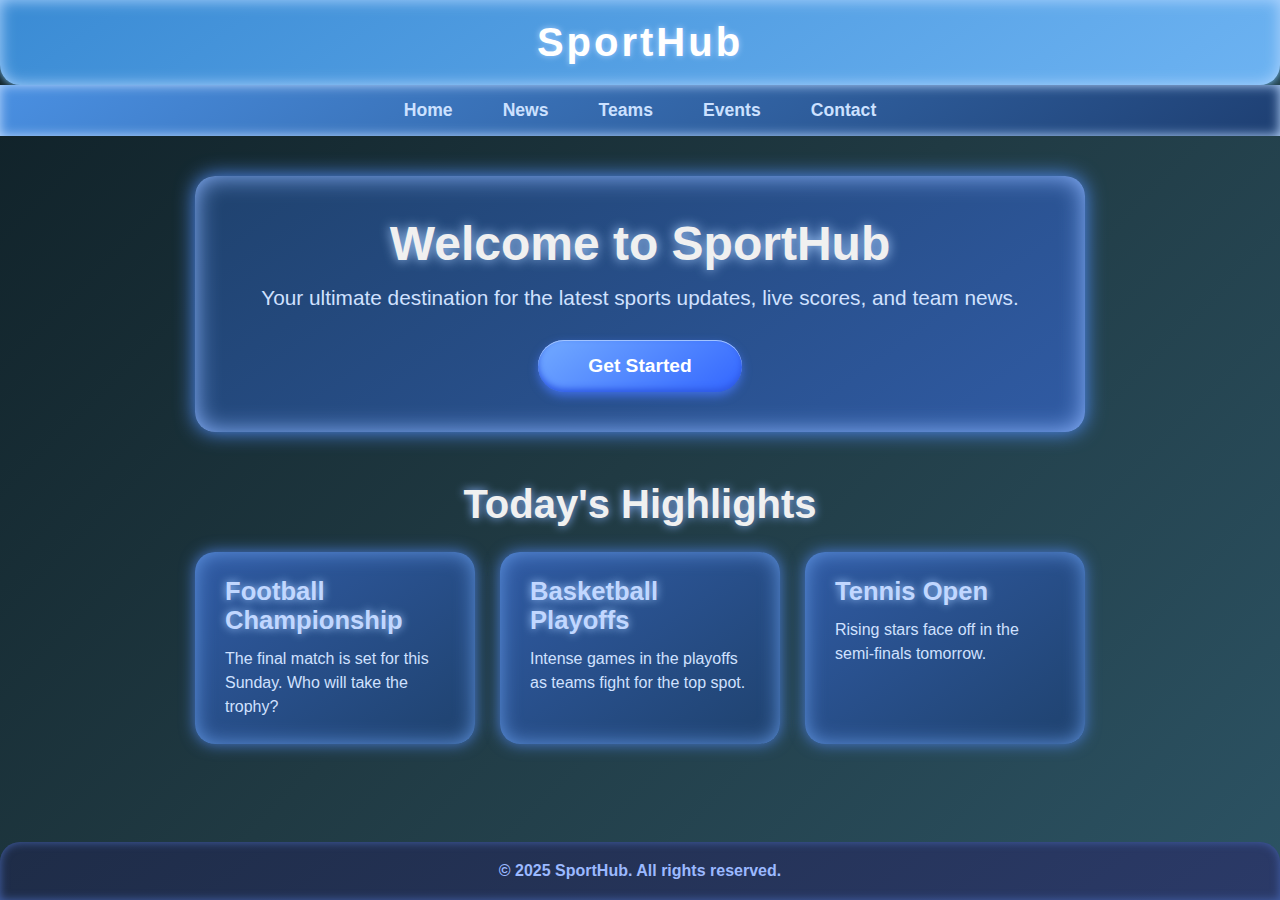
<file: index.HTML>
<!DOCTYPE html>
<html lang="en">
<head>
  <meta charset="UTF-8" />
  <meta name="viewport" content="width=device-width, initial-scale=1" />
  <title>Glossy SportHub</title>
  <style>
    /* Reset */
    * {
      margin: 0;
      padding: 0;
      box-sizing: border-box;
    }

    /* BODY */
    body {
      font-family: 'Segoe UI', Tahoma, Geneva, Verdana, sans-serif;
      background: linear-gradient(135deg, #0f2027, #203a43, #2c5364);
      color: #f0f0f0;
      min-height: 100vh;
      display: flex;
      flex-direction: column;
    }

    /* HEADER */
    header {
      background: linear-gradient(145deg, #3a8bd4, #6db3f2);
      padding: 20px 40px;
      box-shadow:
        0 0 8px #7ec8ff,
        inset 0 0 15px #b1d6ff;
      border-radius: 0 0 20px 20px;
      text-align: center;
      font-weight: 900;
      font-size: 2.5rem;
      color: white;
      letter-spacing: 3px;
      text-shadow: 0 0 6px #a7cfff;
      user-select: none;
    }

    /* NAVIGATION */
    nav {
      background: linear-gradient(145deg, #4a90e2, #1e3f72);
      box-shadow:
        inset 0 0 12px #bbd9ff;
    }

    nav ul.menu {
      display: flex;
      justify-content: center;
      list-style: none;
    }

    nav ul.menu li {
      margin: 0 25px;
    }

    nav ul.menu li a {
      display: block;
      padding: 15px 0;
      font-weight: 600;
      font-size: 1.1rem;
      color: #cce1ff;
      text-decoration: none;
      position: relative;
      transition: color 0.3s ease;
    }

    nav ul.menu li a::before {
      content: '';
      position: absolute;
      bottom: 6px;
      left: 50%;
      width: 0;
      height: 3px;
      background: #98c1ff;
      border-radius: 2px;
      transition: width 0.3s ease, left 0.3s ease;
    }

    nav ul.menu li a:hover,
    nav ul.menu li a:focus {
      color: #fff;
    }

    nav ul.menu li a:hover::before,
    nav ul.menu li a:focus::before {
      width: 60%;
      left: 20%;
    }

    /* MAIN */
    main {
      flex: 1;
      padding: 40px 20px;
      max-width: 1100px;
      margin: 0 auto;
    }

    /* INTRO SECTION */
    .intro {
      text-align: center;
      margin-bottom: 50px;
      background: linear-gradient(145deg, #1f426e, #305ba4);
      padding: 40px 30px;
      border-radius: 20px;
      box-shadow:
        0 0 20px #5390ff,
        inset 0 0 25px #8db6ff;
      user-select: none;
    }

    .intro h1 {
      font-size: 3rem;
      margin-bottom: 15px;
      text-shadow: 0 0 12px #a9cfff;
    }

    .intro p {
      font-size: 1.3rem;
      margin-bottom: 30px;
      color: #d0e1ff;
    }

    /* GLOSSY BUTTON */
    .btn-glossy {
      background: linear-gradient(145deg, #72aaff, #3366ff);
      border: none;
      border-radius: 30px;
      padding: 15px 50px;
      font-size: 1.2rem;
      font-weight: 700;
      color: white;
      cursor: pointer;
      box-shadow:
        0 4px 10px #3f6ee1,
        inset 0 1px 0 #a2c4ff,
        inset 0 -3px 6px #2e59e3;
      transition: background 0.3s ease, box-shadow 0.3s ease;
      user-select: none;
    }

    .btn-glossy:hover,
    .btn-glossy:focus {
      background: linear-gradient(145deg, #3366ff, #72aaff);
      box-shadow:
        0 6px 15px #2553cc,
        inset 0 1px 0 #b4d1ff,
        inset 0 -4px 8px #1f44b3;
      outline: none;
    }

    /* HIGHLIGHTS SECTION */
    .highlights {
      max-width: 100%;
      margin-top: 30px;
    }

    .highlights h2 {
      font-size: 2.5rem;
      margin-bottom: 25px;
      text-align: center;
      text-shadow: 0 0 10px #8ab4ff;
      user-select: none;
    }

    /* CARDS */
    .cards {
      display: flex;
      gap: 25px;
      justify-content: center;
      flex-wrap: wrap;
    }

    .card {
      background: linear-gradient(145deg, #305ba4, #1f426e);
      padding: 25px 30px;
      border-radius: 20px;
      width: 280px;
      box-shadow:
        0 0 15px #4a7bd6,
        inset 0 0 20px #6094e0;
      transition: transform 0.3s ease, box-shadow 0.3s ease;
      user-select: none;
      color: #d0e1ff;
    }

    .card:hover {
      transform: translateY(-10px);
      box-shadow:
        0 0 30px #7fa8ff,
        inset 0 0 30px #9fc9ff;
    }

    .card h3 {
      font-size: 1.6rem;
      margin-bottom: 12px;
      color: #c1d7ff;
      text-shadow: 0 0 8px #9fc9ff;
    }

    .card p {
      font-size: 1rem;
      line-height: 1.5;
    }

    /* FOOTER */
    footer {
      background: linear-gradient(145deg, #1e2c47, #2b3a68);
      color: #9bb9ff;
      text-align: center;
      padding: 20px 10px;
      user-select: none;
      font-weight: 600;
      font-size: 1rem;
      box-shadow:
        inset 0 0 10px #4461a9;
      border-radius: 20px 20px 0 0;
      margin-top: auto;
    }
  </style>
</head>
<body>

  <!-- HEADER -->
  <header>
    <div class="logo">SportHub</div>
  </header>

  <!-- NAVIGATION -->
  <nav>
    <ul class="menu">
      <li><a href="home.html">Home</a></li>
      <li><a href="news.html">News</a></li>
      <li><a href="teams">Teams</a></li>
      <li><a href="events.html">Events</a></li>
      <li><a href="contact.html">Contact</a></li>
    </ul>
  </nav>

  <!-- MAIN -->
  <main>
    <section class="intro">
      <h1>Welcome to SportHub</h1>
      <p>Your ultimate destination for the latest sports updates, live scores, and team news.</p>
      <button class="btn-glossy" onclick="alert('Thanks for joining SportHub!')">Get Started</button>
    </section>

    <section class="highlights">
      <h2>Today's Highlights</h2>
      <div class="cards">
        <article class="card">
          <h3>Football Championship</h3>
          <p>The final match is set for this Sunday. Who will take the trophy?</p>
        </article>
        <article class="card">
          <h3>Basketball Playoffs</h3>
          <p>Intense games in the playoffs as teams fight for the top spot.</p>
        </article>
        <article class="card">
          <h3>Tennis Open</h3>
          <p>Rising stars face off in the semi-finals tomorrow.</p>
        </article>
      </div>
    </section>
  </main>

  <!-- FOOTER -->
  <footer>
    <p>&copy; 2025 SportHub. All rights reserved.</p>
  </footer>

</body>
</html>
</file>
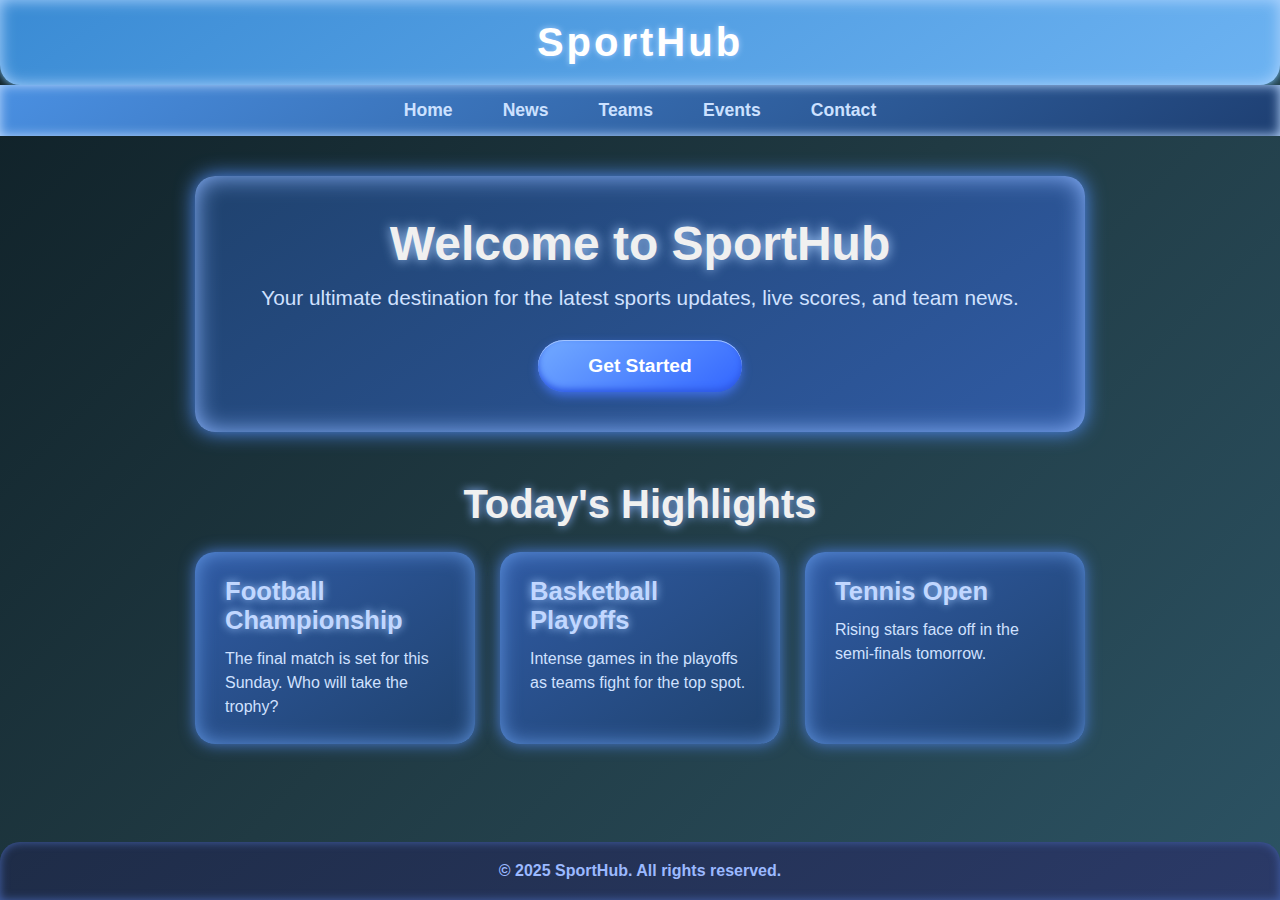
<file: index.html>
<!DOCTYPE html>
<html lang="en">
<head>
  <!-- Google tag (gtag.js) -->
<script async src="https://www.googletagmanager.com/gtag/js?id=G-8W7WYSQVYK"></script>
<script>
  window.dataLayer = window.dataLayer || [];
  function gtag(){dataLayer.push(arguments);}
  gtag('js', new Date());

  gtag('config', 'G-8W7WYSQVYK');
</script>
  <meta charset="UTF-8" />
  <meta name="viewport" content="width=device-width, initial-scale=1" />
  <title>Glossy SportHub</title>
  <style>
    /* Reset */
    * {
      margin: 0;
      padding: 0;
      box-sizing: border-box;
    }

    /* BODY */
    body {
      font-family: 'Segoe UI', Tahoma, Geneva, Verdana, sans-serif;
      background: linear-gradient(135deg, #0f2027, #203a43, #2c5364);
      color: #f0f0f0;
      min-height: 100vh;
      display: flex;
      flex-direction: column;
    }

    /* HEADER */
    header {
      background: linear-gradient(145deg, #3a8bd4, #6db3f2);
      padding: 20px 40px;
      box-shadow:
        0 0 8px #7ec8ff,
        inset 0 0 15px #b1d6ff;
      border-radius: 0 0 20px 20px;
      text-align: center;
      font-weight: 900;
      font-size: 2.5rem;
      color: white;
      letter-spacing: 3px;
      text-shadow: 0 0 6px #a7cfff;
      user-select: none;
    }

    /* NAVIGATION */
    nav {
      background: linear-gradient(145deg, #4a90e2, #1e3f72);
      box-shadow:
        inset 0 0 12px #bbd9ff;
    }

    nav ul.menu {
      display: flex;
      justify-content: center;
      list-style: none;
    }

    nav ul.menu li {
      margin: 0 25px;
    }

    nav ul.menu li a {
      display: block;
      padding: 15px 0;
      font-weight: 600;
      font-size: 1.1rem;
      color: #cce1ff;
      text-decoration: none;
      position: relative;
      transition: color 0.3s ease;
    }

    nav ul.menu li a::before {
      content: '';
      position: absolute;
      bottom: 6px;
      left: 50%;
      width: 0;
      height: 3px;
      background: #98c1ff;
      border-radius: 2px;
      transition: width 0.3s ease, left 0.3s ease;
    }

    nav ul.menu li a:hover,
    nav ul.menu li a:focus {
      color: #fff;
    }

    nav ul.menu li a:hover::before,
    nav ul.menu li a:focus::before {
      width: 60%;
      left: 20%;
    }

    /* MAIN */
    main {
      flex: 1;
      padding: 40px 20px;
      max-width: 1100px;
      margin: 0 auto;
    }

    /* INTRO SECTION */
    .intro {
      text-align: center;
      margin-bottom: 50px;
      background: linear-gradient(145deg, #1f426e, #305ba4);
      padding: 40px 30px;
      border-radius: 20px;
      box-shadow:
        0 0 20px #5390ff,
        inset 0 0 25px #8db6ff;
      user-select: none;
    }

    .intro h1 {
      font-size: 3rem;
      margin-bottom: 15px;
      text-shadow: 0 0 12px #a9cfff;
    }

    .intro p {
      font-size: 1.3rem;
      margin-bottom: 30px;
      color: #d0e1ff;
    }

    /* GLOSSY BUTTON */
    .btn-glossy {
      background: linear-gradient(145deg, #72aaff, #3366ff);
      border: none;
      border-radius: 30px;
      padding: 15px 50px;
      font-size: 1.2rem;
      font-weight: 700;
      color: white;
      cursor: pointer;
      box-shadow:
        0 4px 10px #3f6ee1,
        inset 0 1px 0 #a2c4ff,
        inset 0 -3px 6px #2e59e3;
      transition: background 0.3s ease, box-shadow 0.3s ease;
      user-select: none;
    }

    .btn-glossy:hover,
    .btn-glossy:focus {
      background: linear-gradient(145deg, #3366ff, #72aaff);
      box-shadow:
        0 6px 15px #2553cc,
        inset 0 1px 0 #b4d1ff,
        inset 0 -4px 8px #1f44b3;
      outline: none;
    }

    /* HIGHLIGHTS SECTION */
    .highlights {
      max-width: 100%;
      margin-top: 30px;
    }

    .highlights h2 {
      font-size: 2.5rem;
      margin-bottom: 25px;
      text-align: center;
      text-shadow: 0 0 10px #8ab4ff;
      user-select: none;
    }

    /* CARDS */
    .cards {
      display: flex;
      gap: 25px;
      justify-content: center;
      flex-wrap: wrap;
    }

    .card {
      background: linear-gradient(145deg, #305ba4, #1f426e);
      padding: 25px 30px;
      border-radius: 20px;
      width: 280px;
      box-shadow:
        0 0 15px #4a7bd6,
        inset 0 0 20px #6094e0;
      transition: transform 0.3s ease, box-shadow 0.3s ease;
      user-select: none;
      color: #d0e1ff;
    }

    .card:hover {
      transform: translateY(-10px);
      box-shadow:
        0 0 30px #7fa8ff,
        inset 0 0 30px #9fc9ff;
    }

    .card h3 {
      font-size: 1.6rem;
      margin-bottom: 12px;
      color: #c1d7ff;
      text-shadow: 0 0 8px #9fc9ff;
    }

    .card p {
      font-size: 1rem;
      line-height: 1.5;
    }

    /* FOOTER */
    footer {
      background: linear-gradient(145deg, #1e2c47, #2b3a68);
      color: #9bb9ff;
      text-align: center;
      padding: 20px 10px;
      user-select: none;
      font-weight: 600;
      font-size: 1rem;
      box-shadow:
        inset 0 0 10px #4461a9;
      border-radius: 20px 20px 0 0;
      margin-top: auto;
    }
  </style>
</head>
<body>

  <!-- HEADER -->
  <header>
    <div class="logo">SportHub</div>
  </header>

  <!-- NAVIGATION -->
  <nav>
    <ul class="menu">
      <li><a href="home.html">Home</a></li>
      <li><a href="news.html">News</a></li>
      <li><a href="teams">Teams</a></li>
      <li><a href="events.html">Events</a></li>
      <li><a href="contact.html">Contact</a></li>
    </ul>
  </nav>

  <!-- MAIN -->
  <main>
    <section class="intro">
      <h1>Welcome to SportHub</h1>
      <p>Your ultimate destination for the latest sports updates, live scores, and team news.</p>
      <button class="btn-glossy" onclick="alert('Thanks for joining SportHub!')">Get Started</button>
    </section>

    <section class="highlights">
      <h2>Today's Highlights</h2>
      <div class="cards">
        <article class="card">
          <h3>Football Championship</h3>
          <p>The final match is set for this Sunday. Who will take the trophy?</p>
        </article>
        <article class="card">
          <h3>Basketball Playoffs</h3>
          <p>Intense games in the playoffs as teams fight for the top spot.</p>
        </article>
        <article class="card">
          <h3>Tennis Open</h3>
          <p>Rising stars face off in the semi-finals tomorrow.</p>
        </article>
      </div>
    </section>
  </main>

  <!-- FOOTER -->
  <footer>
    <p>&copy; 2025 SportHub. All rights reserved.</p>
  </footer>

</body>
</html>
</file>
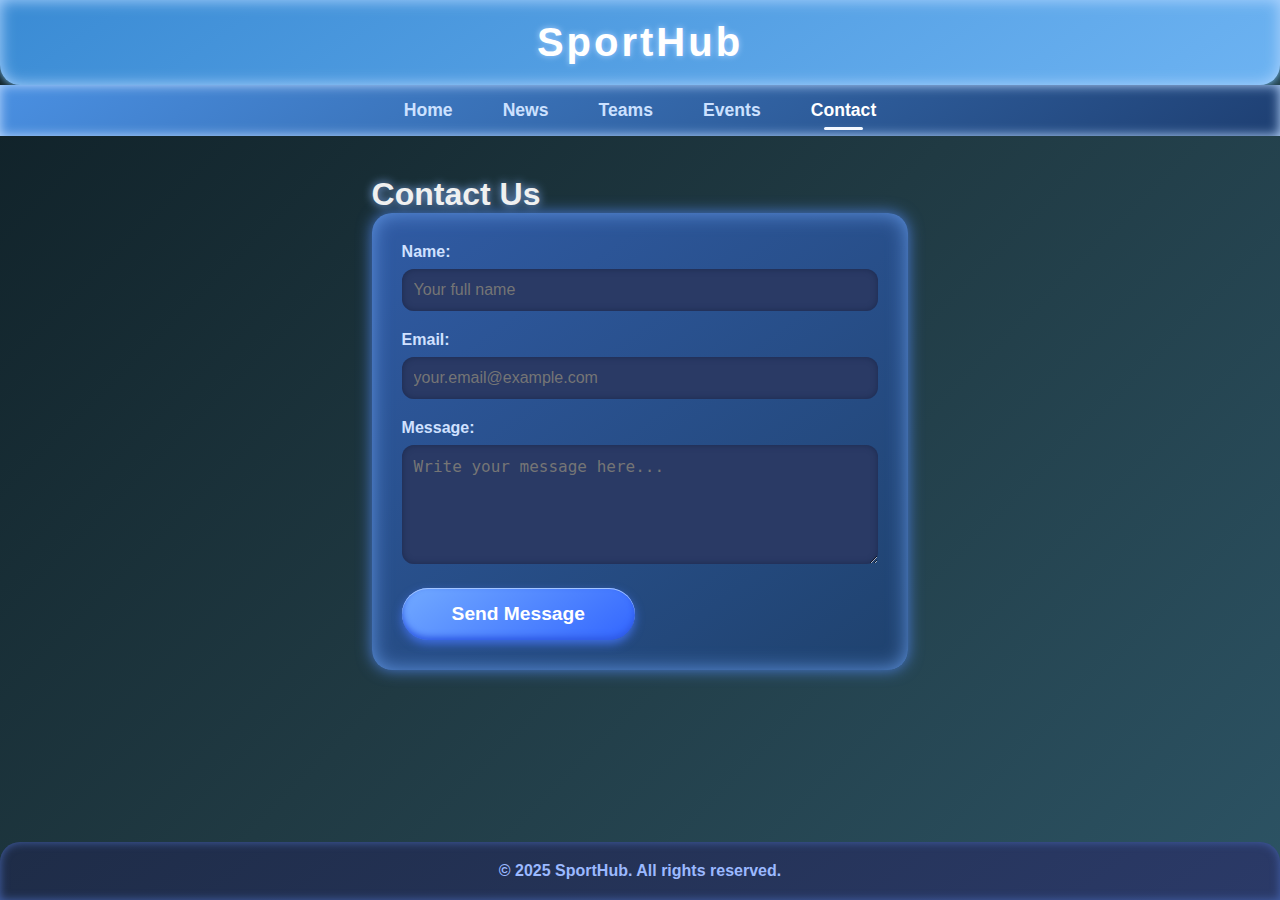
<file: contact - Copy - Copy.html>
<!DOCTYPE html>
<html lang="en">
<head>
  <meta charset="UTF-8" />
  <meta name="viewport" content="width=device-width, initial-scale=1" />
  <title>SportHub - Contact</title>
  <link rel="stylesheet" href="style.css" />
  <style>
    /* Extra styles for the form */
    form {
      background: linear-gradient(145deg, #305ba4, #1f426e);
      padding: 30px;
      border-radius: 20px;
      max-width: 600px;
      margin: 0 auto;
      box-shadow:
        0 0 15px #4a7bd6,
        inset 0 0 20px #6094e0;
      color: #d0e1ff;
    }

    label {
      display: block;
      margin-bottom: 8px;
      font-weight: 600;
      user-select: none;
    }

    input[type="text"],
    input[type="email"],
    textarea {
      width: 100%;
      padding: 12px;
      margin-bottom: 20px;
      border-radius: 12px;
      border: none;
      font-size: 1rem;
      box-shadow: inset 0 0 6px #1c2a4f;
      background: #2a3a65;
      color: #e0e9ff;
      resize: vertical;
    }

    input[type="text"]:focus,
    input[type="email"]:focus,
    textarea:focus {
      outline: none;
      box-shadow:
        0 0 8px #7fa8ff,
        inset 0 0 8px #7fa8ff;
      background: #3a4e83;
    }

    button[type="submit"] {
      background: linear-gradient(145deg, #72aaff, #3366ff);
      border: none;
      border-radius: 30px;
      padding: 15px 50px;
      font-size: 1.2rem;
      font-weight: 700;
      color: white;
      cursor: pointer;
      box-shadow:
        0 4px 10px #3f6ee1,
        inset 0 1px 0 #a2c4ff,
        inset 0 -3px 6px #2e59e3;
      transition: background 0.3s ease, box-shadow 0.3s ease;
      user-select: none;
    }

    button[type="submit"]:hover,
    button[type="submit"]:focus {
      background: linear-gradient(145deg, #3366ff, #72aaff);
      box-shadow:
        0 6px 15px #2553cc,
        inset 0 1px 0 #b4d1ff,
        inset 0 -4px 8px #1f44b3;
      outline: none;
    }
  </style>
</head>
<body>
  <header>
    <div class="logo">SportHub</div>
  </header>
  <nav>
    <ul class="menu">
      <li><a href="home.html">Home</a></li>
      <li><a href="news.html">News</a></li>
      <li><a href="teams.html">Teams</a></li>
      <li><a href="events.html">Events</a></li>
      <li><a href="contact.html" class="active">Contact</a></li>
    </ul>
  </nav>
  <main>
    <section>
      <h1>Contact Us</h1>
      <form onsubmit="event.preventDefault(); alert('Thank you for contacting SportHub!'); this.reset();">
        <label for="name">Name:</label>
        <input type="text" id="name" name="name" placeholder="Your full name" required />

        <label for="email">Email:</label>
        <input type="email" id="email" name="email" placeholder="your.email@example.com" required />

        <label for="message">Message:</label>
        <textarea id="message" name="message" rows="5" placeholder="Write your message here..." required></textarea>

        <button type="submit">Send Message</button>
      </form>
    </section>
  </main>
  <footer>
    <p>&copy; 2025 SportHub. All rights reserved.</p>
  </footer>
</body>
</html>
</file>
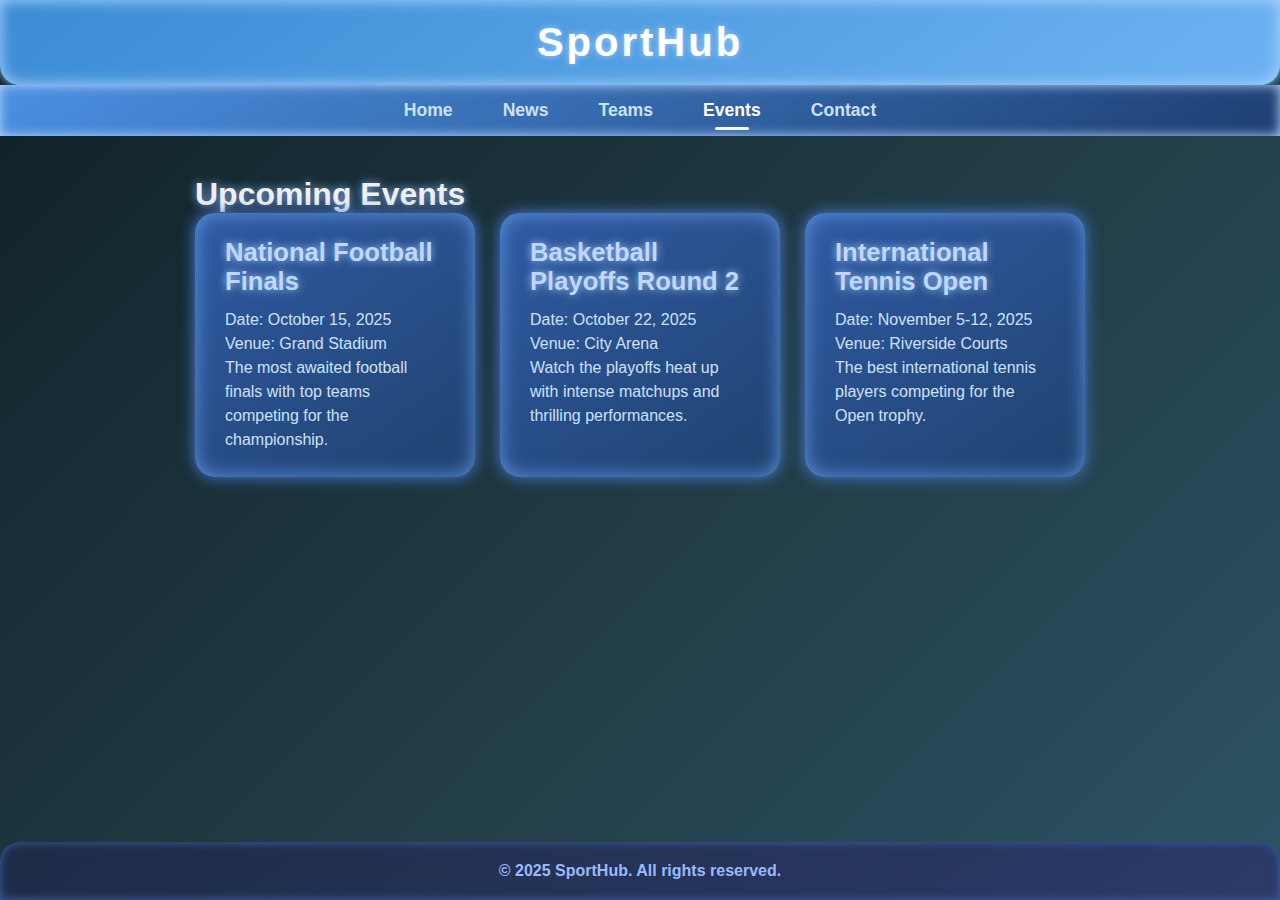
<file: events.html>
<!DOCTYPE html>
<html lang="en">
<head>
  <meta charset="UTF-8" />
  <meta name="viewport" content="width=device-width, initial-scale=1" />
  <title>SportHub - Events</title>
  <link rel="stylesheet" href="style.css" />
</head>
<body>
  <header>
    <div class="logo">SportHub</div>
  </header>
  <nav>
    <ul class="menu">
      <li><a href="home.html">Home</a></li>
      <li><a href="news.html">News</a></li>
      <li><a href="teams.html">Teams</a></li>
      <li><a href="events.html" class="active">Events</a></li>
      <li><a href="contact.html">Contact</a></li>
    </ul>
  </nav>
  <main>
    <section>
      <h1>Upcoming Events</h1>
      <div class="cards">
        <article class="card">
          <h3>National Football Finals</h3>
          <p>Date: October 15, 2025</p>
          <p>Venue: Grand Stadium</p>
          <p>The most awaited football finals with top teams competing for the championship.</p>
        </article>
        <article class="card">
          <h3>Basketball Playoffs Round 2</h3>
          <p>Date: October 22, 2025</p>
          <p>Venue: City Arena</p>
          <p>Watch the playoffs heat up with intense matchups and thrilling performances.</p>
        </article>
        <article class="card">
          <h3>International Tennis Open</h3>
          <p>Date: November 5-12, 2025</p>
          <p>Venue: Riverside Courts</p>
          <p>The best international tennis players competing for the Open trophy.</p>
        </article>
      </div>
    </section>
  </main>
  <footer>
    <p>&copy; 2025 SportHub. All rights reserved.</p>
  </footer>
</body>
</html>
</file>
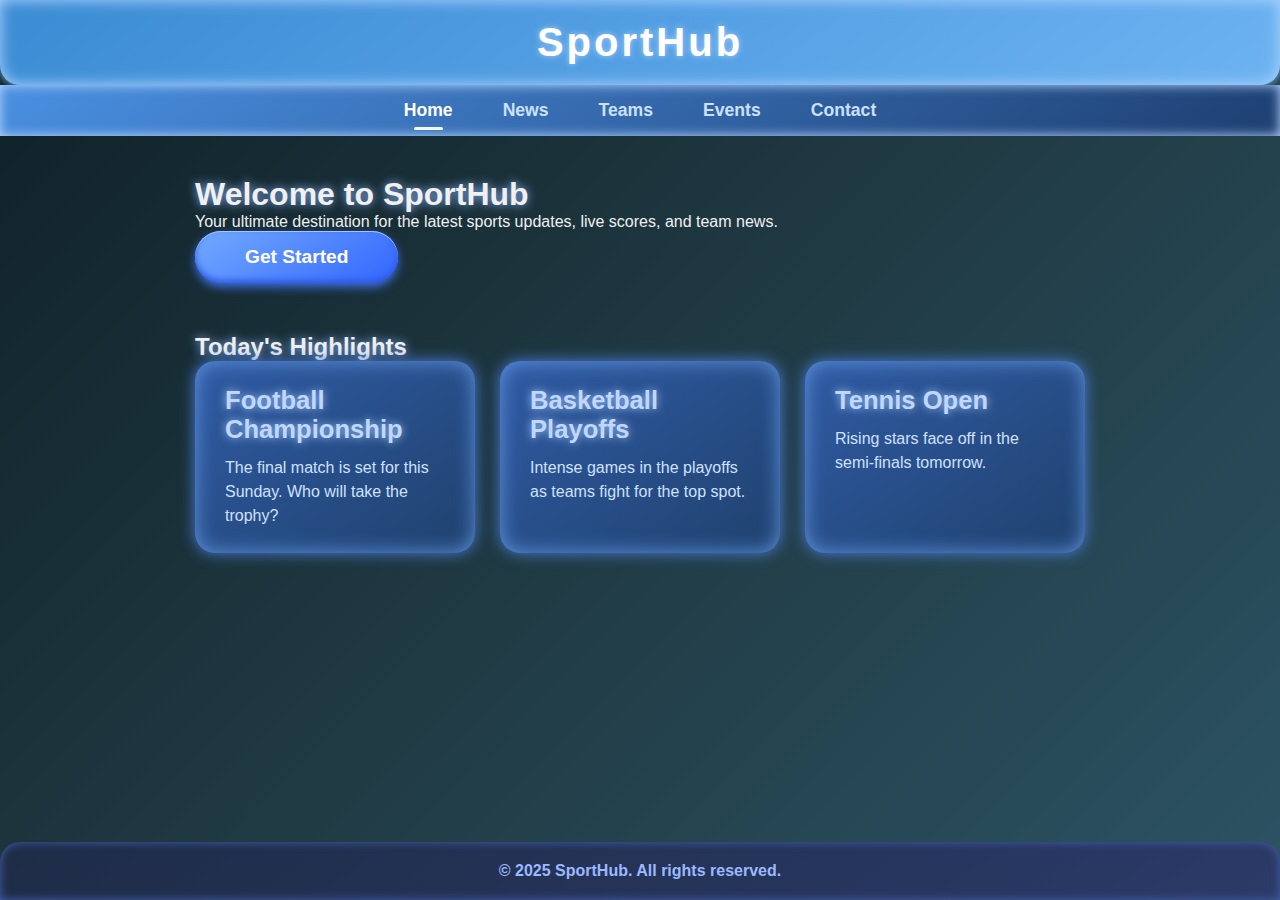
<file: home.html>
<!DOCTYPE html>
<html lang="en">
<head>
  <meta charset="UTF-8" />
  <meta name="viewport" content="width=device-width, initial-scale=1" />
  <title>SportHub - Home</title>
  <link rel="stylesheet" href="style.css" />
</head>
<body>
  <header>
    <div class="logo">SportHub</div>
  </header>
  <nav>
    <ul class="menu">
      <li><a href="home.html" class="active">Home</a></li>
      <li><a href="news.html">News</a></li>
      <li><a href="teams.html">Teams</a></li>
      <li><a href="events.html">Events</a></li>
      <li><a href="contact.html">Contact</a></li>
    </ul>
  </nav>
  <main>
    <section class="intro">
      <h1>Welcome to SportHub</h1>
      <p>Your ultimate destination for the latest sports updates, live scores, and team news.</p>
      <button class="btn-glossy" onclick="alert('Thanks for joining SportHub!')">Get Started</button>
    </section>
    <section class="highlights">
      <h2>Today's Highlights</h2>
      <div class="cards">
        <article class="card">
          <h3>Football Championship</h3>
          <p>The final match is set for this Sunday. Who will take the trophy?</p>
        </article>
        <article class="card">
          <h3>Basketball Playoffs</h3>
          <p>Intense games in the playoffs as teams fight for the top spot.</p>
        </article>
        <article class="card">
          <h3>Tennis Open</h3>
          <p>Rising stars face off in the semi-finals tomorrow.</p>
        </article>
      </div>
    </section>
  </main>
  <footer>
    <p>&copy; 2025 SportHub. All rights reserved.</p>
  </footer>
</body>
</html>
</file>
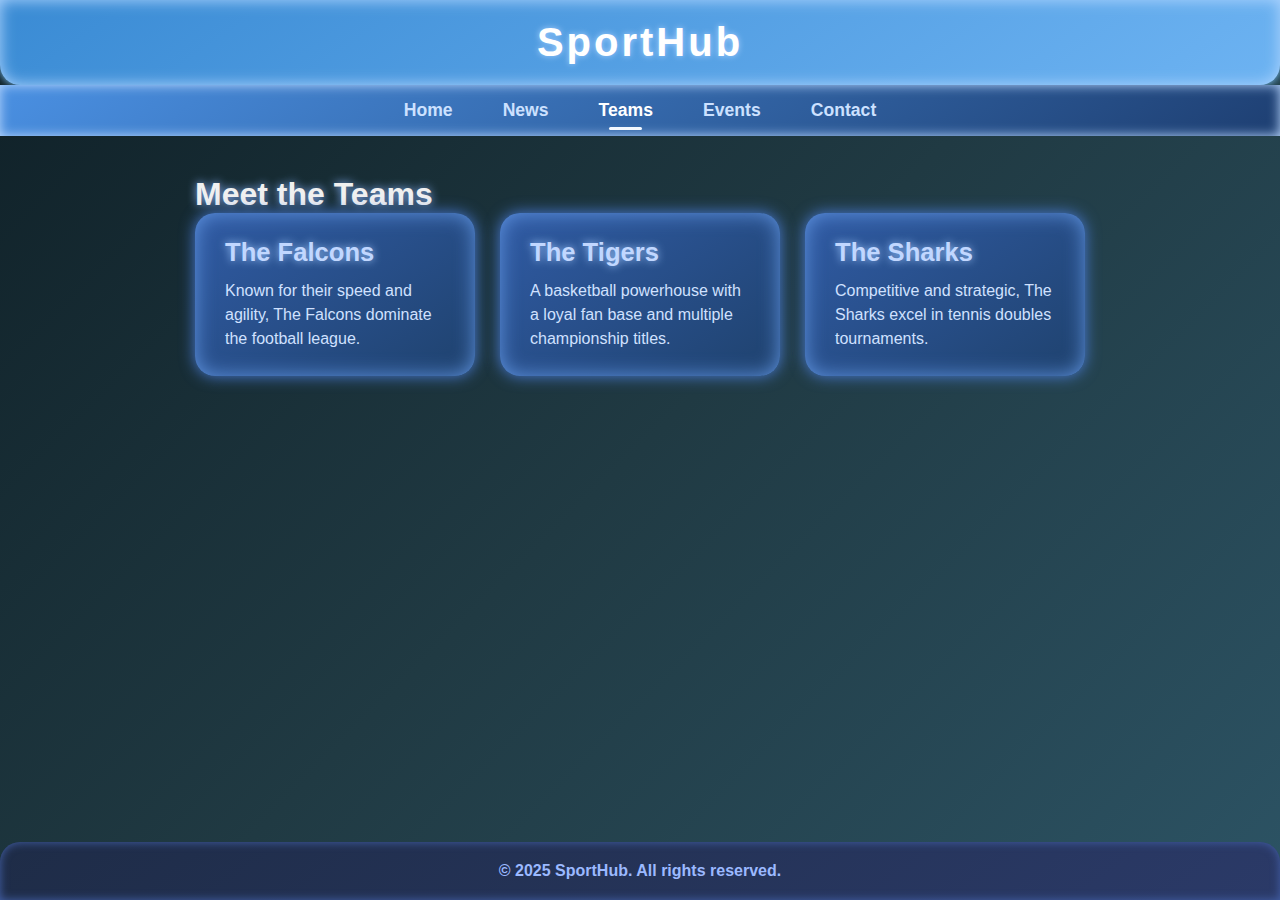
<file: teams.html>
<!DOCTYPE html>
<html lang="en">
<head>
  <meta charset="UTF-8" />
  <meta name="viewport" content="width=device-width, initial-scale=1" />
  <title>SportHub - Teams</title>
  <link rel="stylesheet" href="style.css" />
</head>
<body>
  <header>
    <div class="logo">SportHub</div>
  </header>
  <nav>
    <ul class="menu">
      <li><a href="home.html">Home</a></li>
      <li><a href="news.html">News</a></li>
      <li><a href="teams.html" class="active">Teams</a></li>
      <li><a href="events.html">Events</a></li>
      <li><a href="contact.html">Contact</a></li>
    </ul>
  </nav>
  <main>
    <section>
      <h1>Meet the Teams</h1>
      <div class="cards">
        <article class="card">
          <h3>The Falcons</h3>
          <p>Known for their speed and agility, The Falcons dominate the football league.</p>
        </article>
        <article class="card">
          <h3>The Tigers</h3>
          <p>A basketball powerhouse with a loyal fan base and multiple championship titles.</p>
        </article>
        <article class="card">
          <h3>The Sharks</h3>
          <p>Competitive and strategic, The Sharks excel in tennis doubles tournaments.</p>
        </article>
      </div>
    </section>
  </main>
  <footer>
    <p>&copy; 2025 SportHub. All rights reserved.</p>
  </footer>
</body>
</html>
</file>
<file: style.css>
/* Reset */
* {
  margin: 0;
  padding: 0;
  box-sizing: border-box;
}

/* BODY */
body {
  font-family: 'Segoe UI', Tahoma, Geneva, Verdana, sans-serif;
  background: linear-gradient(135deg, #0f2027, #203a43, #2c5364);
  color: #f0f0f0;
  min-height: 100vh;
  display: flex;
  flex-direction: column;
}

/* HEADER */
header {
  background: linear-gradient(145deg, #3a8bd4, #6db3f2);
  padding: 20px 40px;
  box-shadow:
    0 0 8px #7ec8ff,
    inset 0 0 15px #b1d6ff;
  border-radius: 0 0 20px 20px;
  text-align: center;
  font-weight: 900;
  font-size: 2.5rem;
  color: white;
  letter-spacing: 3px;
  text-shadow: 0 0 6px #a7cfff;
  user-select: none;
}

/* NAVIGATION */
nav {
  background: linear-gradient(145deg, #4a90e2, #1e3f72);
  box-shadow:
    inset 0 0 12px #bbd9ff;
}

nav ul.menu {
  display: flex;
  justify-content: center;
  list-style: none;
}

nav ul.menu li {
  margin: 0 25px;
}

nav ul.menu li a {
  display: block;
  padding: 15px 0;
  font-weight: 600;
  font-size: 1.1rem;
  color: #cce1ff;
  text-decoration: none;
  position: relative;
  transition: color 0.3s ease;
}

nav ul.menu li a::before {
  content: '';
  position: absolute;
  bottom: 6px;
  left: 50%;
  width: 0;
  height: 3px;
  background: #98c1ff;
  border-radius: 2px;
  transition: width 0.3s ease, left 0.3s ease;
}

nav ul.menu li a:hover,
nav ul.menu li a:focus {
  color: #fff;
}

nav ul.menu li a:hover::before,
nav ul.menu li a:focus::before {
  width: 60%;
  left: 20%;
}

/* ACTIVE MENU ITEM */
nav ul.menu li a.active {
  color: #fff;
  font-weight: 700;
}
nav ul.menu li a.active::before {
  width: 60%;
  left: 20%;
  background: #f3f8ff;
}

/* MAIN */
main {
  flex: 1;
  padding: 40px 20px;
  max-width: 1100px;
  margin: 0 auto;
}

/* SECTIONS */
section {
  margin-bottom: 50px;
}

/* BUTTON */
.btn-glossy {
  background: linear-gradient(145deg, #72aaff, #3366ff);
  border: none;
  border-radius: 30px;
  padding: 15px 50px;
  font-size: 1.2rem;
  font-weight: 700;
  color: white;
  cursor: pointer;
  box-shadow:
    0 4px 10px #3f6ee1,
    inset 0 1px 0 #a2c4ff,
    inset 0 -3px 6px #2e59e3;
  transition: background 0.3s ease, box-shadow 0.3s ease;
  user-select: none;
}

.btn-glossy:hover,
.btn-glossy:focus {
  background: linear-gradient(145deg, #3366ff, #72aaff);
  box-shadow:
    0 6px 15px #2553cc,
    inset 0 1px 0 #b4d1ff,
    inset 0 -4px 8px #1f44b3;
  outline: none;
}

/* HEADINGS */
h1, h2, h3 {
  text-shadow: 0 0 10px #8ab4ff;
  user-select: none;
}

/* FOOTER */
footer {
  background: linear-gradient(145deg, #1e2c47, #2b3a68);
  color: #9bb9ff;
  text-align: center;
  padding: 20px 10px;
  user-select: none;
  font-weight: 600;
  font-size: 1rem;
  box-shadow:
    inset 0 0 10px #4461a9;
  border-radius: 20px 20px 0 0;
  margin-top: auto;
}

/* Cards for content */
.cards {
  display: flex;
  gap: 25px;
  justify-content: center;
  flex-wrap: wrap;
}

.card {
  background: linear-gradient(145deg, #305ba4, #1f426e);
  padding: 25px 30px;
  border-radius: 20px;
  width: 280px;
  box-shadow:
    0 0 15px #4a7bd6,
    inset 0 0 20px #6094e0;
  transition: transform 0.3s ease, box-shadow 0.3s ease;
  user-select: none;
  color: #d0e1ff;
}

.card:hover {
  transform: translateY(-10px);
  box-shadow:
    0 0 30px #7fa8ff,
    inset 0 0 30px #9fc9ff;
}

.card h3 {
  font-size: 1.6rem;
  margin-bottom: 12px;
  color: #c1d7ff;
  text-shadow: 0 0 8px #9fc9ff;
}

.card p {
  font-size: 1rem;
  line-height: 1.5;
}
</file>
